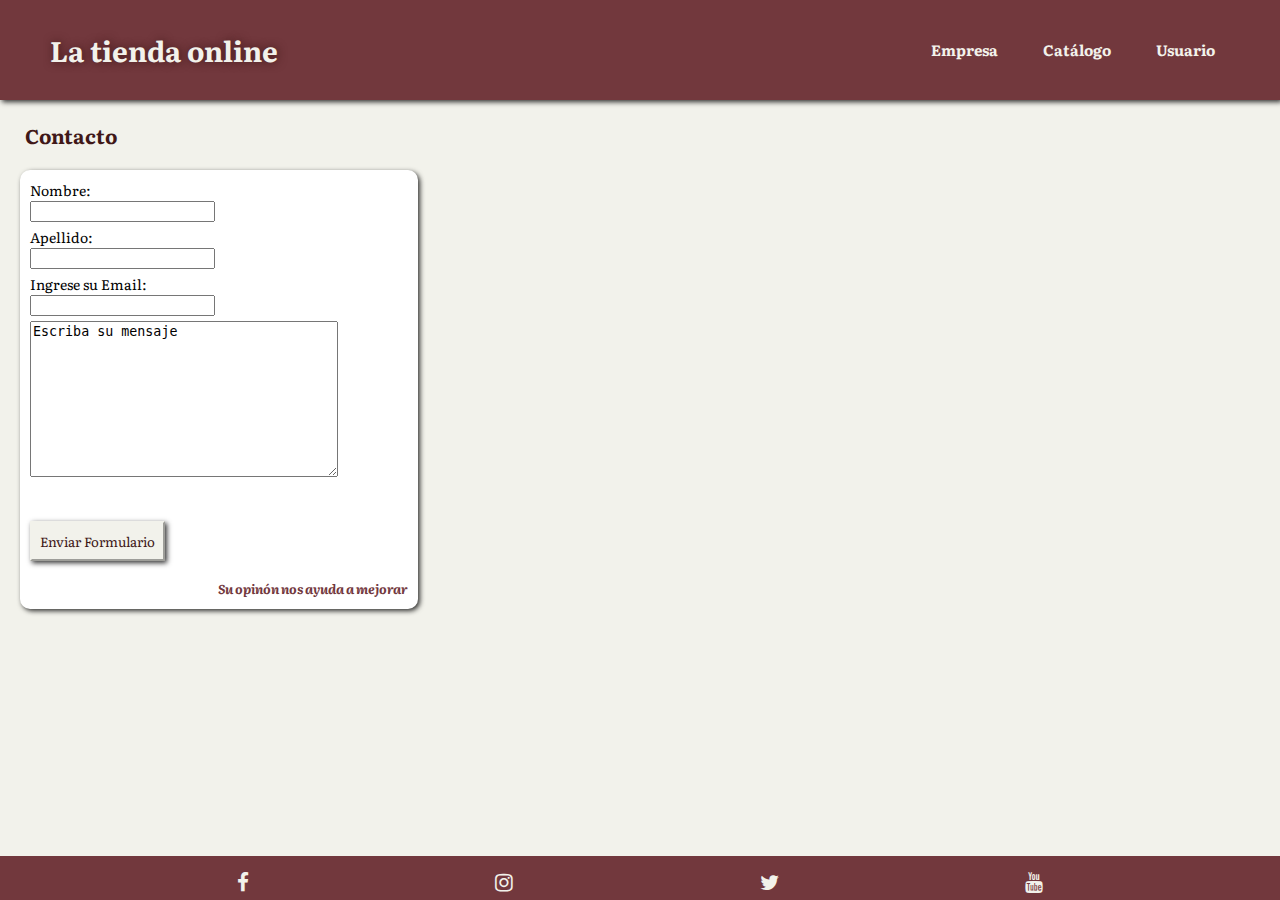
<file: contacto.html>
<!DOCTYPE html>
<html lang="en">
<head>
    <meta charset="UTF-8">
    <meta name="viewport" content="width=device-width, initial-scale=1.0">
    <link rel="stylesheet" href="style.css">
    <link rel="preconnect" href="https://fonts.googleapis.com">
    <link rel="preconnect" href="https://fonts.gstatic.com" crossorigin>
    <link href="https://fonts.googleapis.com/css2?family=Literata:ital,opsz,wght@0,7..72,200..900;1,7..72,200..900&family=Quicksand:wght@300..700&display=swap" rel="stylesheet">
   <!--  <link rel="icon" type="image/svg+xml" href="/img/shopping_bag_24dp.svg"> -->
    <link rel="icon" href="img/shopping_bag_24dp.svg" sizes="any" type="image/svg+xml">
    <link rel="stylesheet" href=
    "https://cdnjs.cloudflare.com/ajax/libs/font-awesome/4.7.0/css/font-awesome.min.css">
 


    <title>Contacto</title>
</head>

<body>
    <header>
        <h1 class="tituloppal"><a href="index.html">La tienda online</a> </h1>
        
        <nav>
            <ul>
                <li><div class="dropdown"><p>Empresa</p>
                    <div class="contenido">
                        <a href="nosotros.html">Nosotros</a>
                        <a href="contacto.html">Contacto</a>
                    
                       
                    </div> 
    
                    
    
                    </div></li>
                    <li><div class="dropdown"><p>Catálogo</p>
                        <div class="contenido">
                            <a href="mujeres.html">Indumentaria Femenina</a>
                            <a href="hombres.html">Indumentaria Masculina</a>
                            <a href="electronics.html">Tecnologia</a>
                            <a href="joyeria.html">Joyería</a>
                           
                        </div> 
        
                        
        
                        </div></li>    
               
                        <li><div class="dropdown"><p></i>Usuario</p>
                            <div class="contenido">
                                <p onclick="carro()">Mi carrito</p>
                                <a href="login.html">Log in</a>
                                <p onclick="salir()" id="salir">Salir</p>
                               
                            </div> 
    
                    
    
                    </div></li>
               
        </nav>
            
     </header>

    <p class="titDisplay" style="margin-left: 25px;">Contacto</p>


    <div class="contenedor">

         <div class="productoCard">
             <form action="contacto2.html">
             
               
                <label for="Nombre">Nombre:</label><br>
                <input type="text" id="Nombre" name="Nombre" ><br>
                <label for="Apellido">Apellido:</label><br>
                <input type="text" id="Apellido" name="Apellido" ><br>
                <label for="email">Ingrese su Email: </label><br>
                <input type="email" name="email" id="email" > <br>
                <textarea name="textarea" rows="10" cols="50">Escriba su mensaje</textarea>
                
                <br><br><br>




            <div class="footercontenedor">
            
                <input type="submit" class="subBtn" value="Enviar Formulario">
                <p class="categoria">Su opinón nos ayuda a mejorar</p>
                
            </div>

        </form>
                
      </div>
    </div>   

     

     <div style="bottom: 0;">
        
        <footer id="sm-footer" style="position: fixed">
            <a href="https://www.facebook.com"><i class="fa fa-facebook"></i></a>
               <a href="https://www.instagram.com"><i class="fa fa-instagram"></i></a>
               <a href="https://www.twitter.com"><i class="fa fa-twitter"></i></a>
         <a href="https://youtube.com"><i class="fa fa-youtube"></i></a>
         
        </footer>


     </div>



    
</body>
</file>
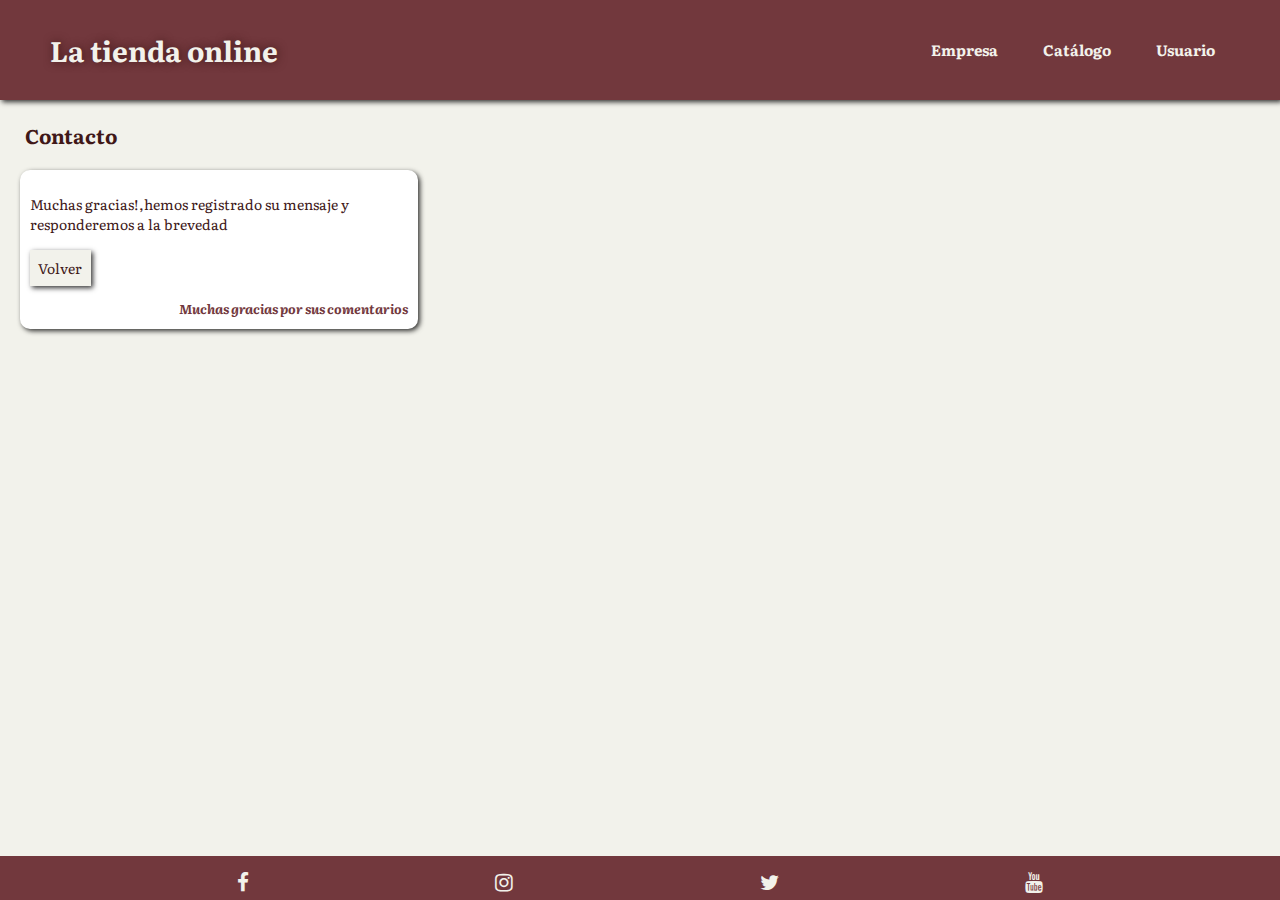
<file: contacto2.html>
<!DOCTYPE html>
<html lang="en">
<head>
    <meta charset="UTF-8">
    <meta name="viewport" content="width=device-width, initial-scale=1.0">
    <link rel="stylesheet" href="style.css">
    <link rel="preconnect" href="https://fonts.googleapis.com">
    <link rel="preconnect" href="https://fonts.gstatic.com" crossorigin>
    <link href="https://fonts.googleapis.com/css2?family=Literata:ital,opsz,wght@0,7..72,200..900;1,7..72,200..900&family=Quicksand:wght@300..700&display=swap" rel="stylesheet">
   <!--  <link rel="icon" type="image/svg+xml" href="/img/shopping_bag_24dp.svg"> -->
    <link rel="icon" href="img/shopping_bag_24dp.svg" sizes="any" type="image/svg+xml">
    <link rel="stylesheet" href=
    "https://cdnjs.cloudflare.com/ajax/libs/font-awesome/4.7.0/css/font-awesome.min.css">
 


    <title>Contacto</title>
</head>
<script>
    function setHeader(){
     const urlParams = new URLSearchParams(window.location.search);    
     const nombre = urlParams.get('Nombre');
     
 
     if (nombre){
        document.getElementById('nom').textContent =`Muchas gracias ${nombre},hemos registrado su mensaje y responderemos a la brevedad`
 
 
     }else{
         document.getElementById('nom').textContent =`Muchas gracias!,hemos registrado su mensaje y responderemos a la brevedad`  
 
     }
 
 
 
     
     
 
    }

  document.addEventListener('DOMContentLoaded',function() {

    setHeader();

  });  
 
    
 
 
    
 </script>






<body>
    <header>
        <h1 class="tituloppal"><a href="index.html">La tienda online</a> </h1>
        
        <nav>
            <ul>
                <li><div class="dropdown"><p>Empresa</p>
                    <div class="contenido">
                        <a href="nosotros.html">Nosotros</a>
                        <a href="contacto.html">Contacto</a>
                    
                       
                    </div> 
    
                    
    
                    </div></li>
                    <li><div class="dropdown"><p>Catálogo</p>
                        <div class="contenido">
                            <a href="mujeres.html">Indumentaria Femenina</a>
                            <a href="hombres.html">Indumentaria Masculina</a>
                            <a href="electronics.html">Tecnologia</a>
                            <a href="joyeria.html">Joyería</a>
                           
                        </div> 
        
                        
        
                        </div></li>    
               
                        <li><div class="dropdown"><p></i>Usuario</p>
                            <div class="contenido">
                                <p onclick="carro()">Mi carrito</p>
                                <a href="login.html">Log in</a>
                                <p onclick="salir()" id="salir">Salir</p>
                               
                            </div> 
    
                    
    
                    </div></li>
               
        </nav>
            
     </header>
    <p class="titDisplay" style="margin-left: 25px;">Contacto</p>


    <div class="contenedor">

         <div class="productoCard">
             
                <p class="descripcion" id="nom"></p>
                




            <div class="footercontenedor">
            
                <div class="subBtn2"><a href="index.html"> Volver</a></div>
                <p class="categoria">Muchas gracias por sus comentarios</p>
                
            </div>

        </form>
                
      </div>
    </div>   

     

     <div style="bottom: 0;">
        
        <footer id="sm-footer" style="position: fixed">
            <a href="https://www.facebook.com"><i class="fa fa-facebook"></i></a>
               <a href="https://www.instagram.com"><i class="fa fa-instagram"></i></a>
               <a href="https://www.twitter.com"><i class="fa fa-twitter"></i></a>
         <a href="https://youtube.com"><i class="fa fa-youtube"></i></a>
         
        </footer>


     </div>



    
</body>
</file>
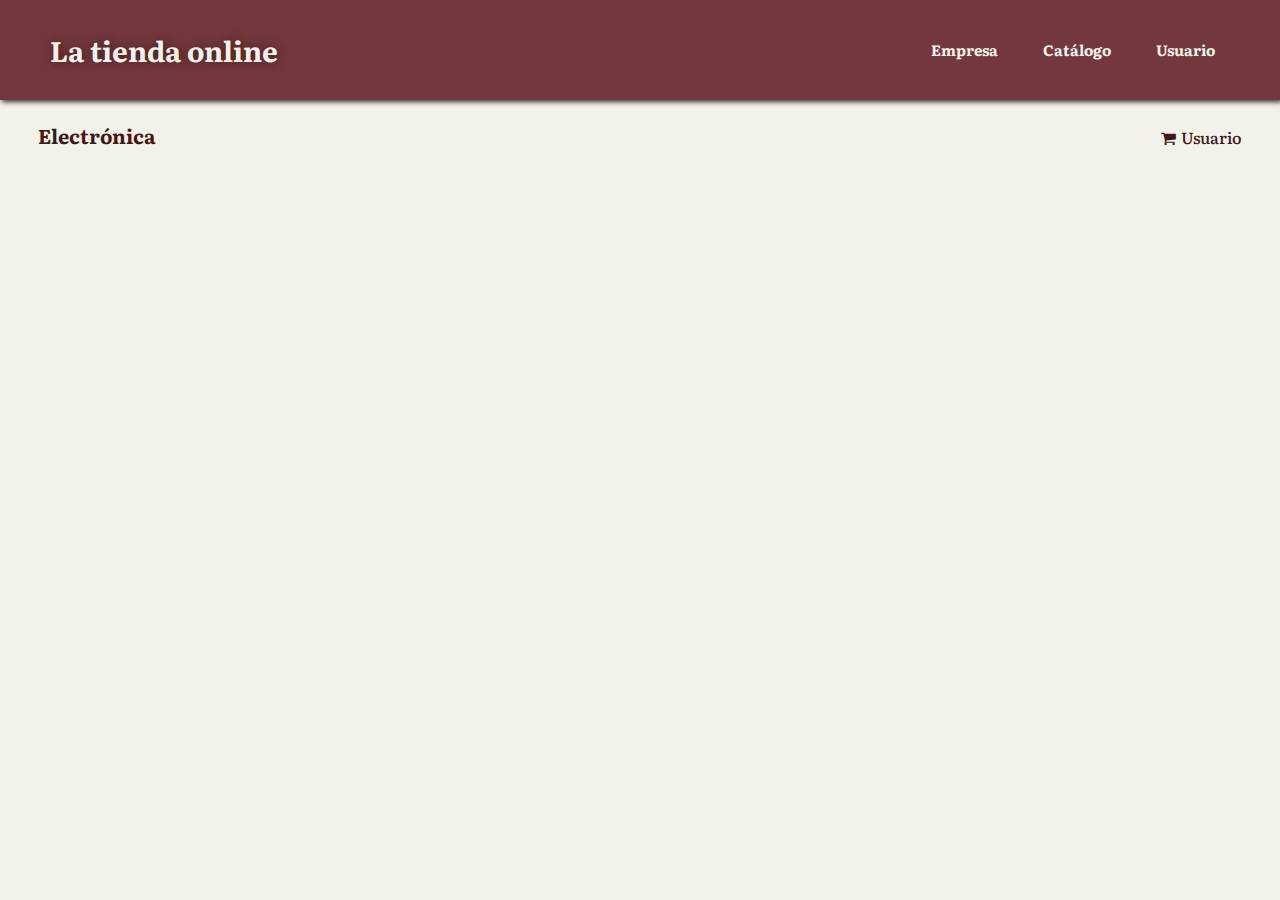
<file: electronics.html>
<!DOCTYPE html>
<html lang="en">
<head>
    <meta charset="UTF-8">
    <meta name="viewport" content="width=device-width, initial-scale=1.0">
    <title>Electrónica</title>
    <link rel="stylesheet" href="style.css">
    <link rel="preconnect" href="https://fonts.googleapis.com">
    <link rel="preconnect" href="https://fonts.gstatic.com" crossorigin>
    <link href="https://fonts.googleapis.com/css2?family=Literata:ital,opsz,wght@0,7..72,200..900;1,7..72,200..900&family=Quicksand:wght@300..700&display=swap" rel="stylesheet">
    <link rel="icon" href="img/shopping_bag_24dp.svg" sizes="any" type="image/svg+xml">
    <link rel="stylesheet" href=
    "https://cdnjs.cloudflare.com/ajax/libs/font-awesome/4.7.0/css/font-awesome.min.css">


</head>
<body>
    <header>
        <h1 class="tituloppal"><a href="index.html">La tienda online</a> </h1>
        
        <nav>
            <ul>
                <li><div class="dropdown"><p>Empresa</p>
                    <div class="contenido">
                        <a href="nosotros.html">Nosotros</a>
                        <a href="contacto.html">Contacto</a>
                    
                       
                    </div> 
    
                    
    
                    </div></li>
                    <li><div class="dropdown"><p>Catálogo</p>
                        <div class="contenido">
                            <a href="mujeres.html">Indumentaria Femenina</a>
                            <a href="hombres.html">Indumentaria Masculina</a>
                            <a href="electronics.html">Tecnologia</a>
                            <a href="joyeria.html">Joyería</a>
                           
                        </div> 
        
                        
        
                        </div></li>    
               
                        <li><div class="dropdown"><p></i>Usuario</p>
                            <div class="contenido">
                                <p onclick="carro()">Mi carrito</p>
                                <a href="login.html">Log in</a>
                                <p onclick="salir()" id="salir">Salir</p>
                               
                            </div> 
    
                    
    
                    </div></li>
               
        </nav>
            
     </header>
     <div class="encabezado">
        <p class="titDisplay">Electrónica</p>
        <p class="user" id="user"><i class="fa fa-user" style="margin-right: 5px;"></i>Usuario</p>
    </div>   
    

<script src="funciones.js"></script>
<script>
obtenerActual();
traerQuerie("https://fakestoreapi.com/products/category/electronics");



</script>
</body>
</html>
</file>
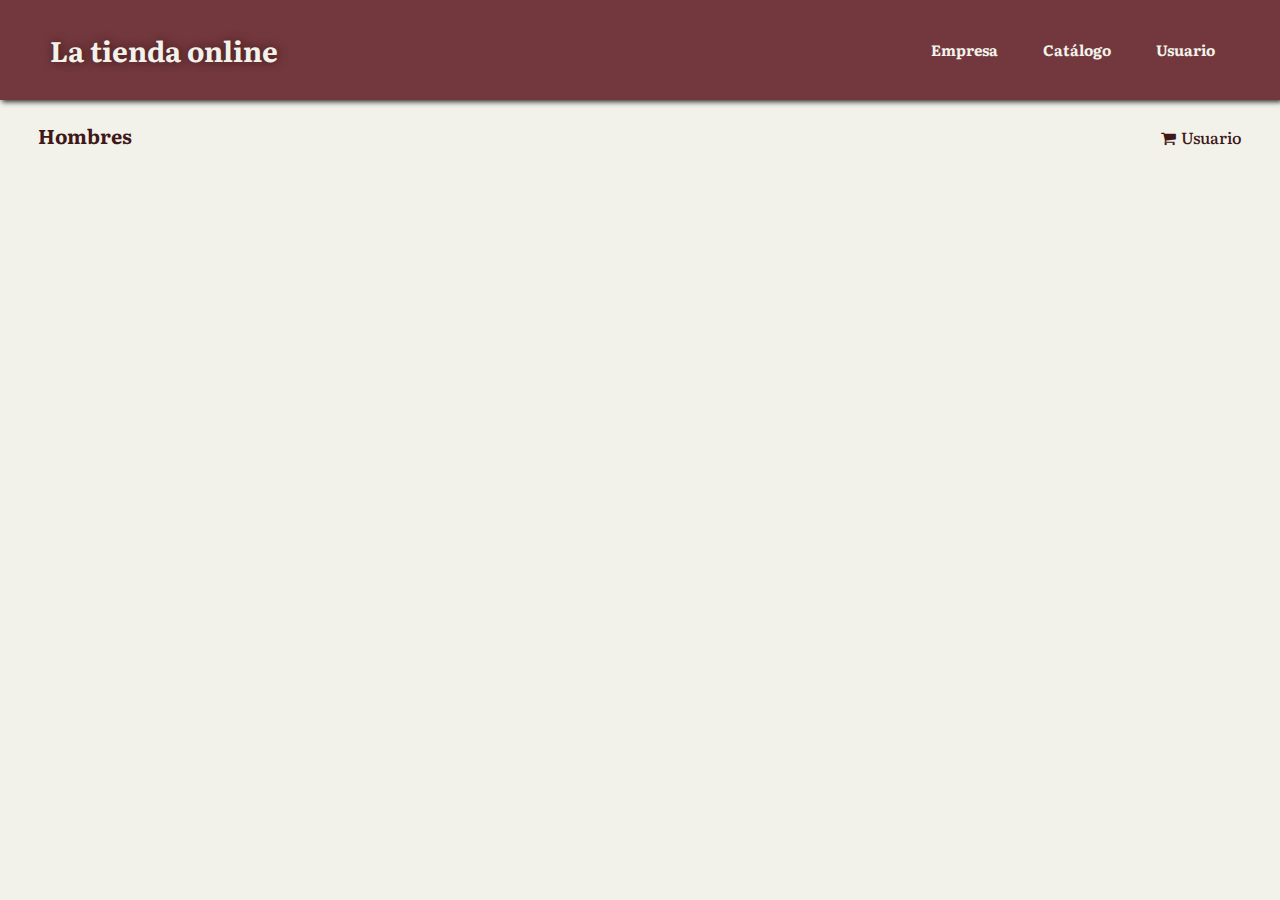
<file: hombres.html>
<!DOCTYPE html>
<html lang="en">
<head>
    <meta charset="UTF-8">
    <meta name="viewport" content="width=device-width, initial-scale=1.0">
    <title>Indumentaria Masculina</title>
    <link rel="stylesheet" href="style.css">
    <link rel="preconnect" href="https://fonts.googleapis.com">
    <link rel="preconnect" href="https://fonts.gstatic.com" crossorigin>
    <link href="https://fonts.googleapis.com/css2?family=Literata:ital,opsz,wght@0,7..72,200..900;1,7..72,200..900&family=Quicksand:wght@300..700&display=swap" rel="stylesheet">
    <link rel="icon" href="img/shopping_bag_24dp.svg" sizes="any" type="image/svg+xml">
    <link rel="stylesheet" href=
    "https://cdnjs.cloudflare.com/ajax/libs/font-awesome/4.7.0/css/font-awesome.min.css">


</head>
<body>
    <header>
        <h1 class="tituloppal"><a href="index.html">La tienda online</a> </h1>
        
        
        <nav>
            <ul>
                <li><div class="dropdown"><p>Empresa</p>
                    <div class="contenido">
                        <a href="nosotros.html">Nosotros</a>
                        <a href="contacto.html">Contacto</a>
                    
                       
                    </div> 
    
                    
    
                    </div></li>
                    <li><div class="dropdown"><p>Catálogo</p>
                        <div class="contenido"> 
                            <a href="mujeres.html">Indumentaria Femenina</a>
                            <a href="hombres.html">Indumentaria Masculina</a>
                            <a href="electronics.html">Tecnologia</a>
                            <a href="joyeria.html">Joyería</a>
                           
                        </div> 
        
                        
        
                        </div></li>    
               
                        <li><div class="dropdown"><p></i>Usuario</p>
                            <div class="contenido">
                                <p onclick="carro()">Mi carrito</p>
                                <a href="login.html">Log in</a>
                                <p onclick="salir()" id="salir">Salir</p>
                               
                            </div> 
    
                    
    
                    </div></li>
               
        </nav>
            
     </header>
    
     <div class="encabezado">
        <p class="titDisplay">Hombres</p>
        <p class="user" id="user"><i class="fa fa-user" style="margin-right: 5px;"></i>Romina</p>
    </div>   
    

<script src="funciones.js"></script>
<script>
  obtenerActual();  
  traerQuerie("https://fakestoreapi.com/products/category/men's%20clothing");


</script>
</body>
</html>
</file>
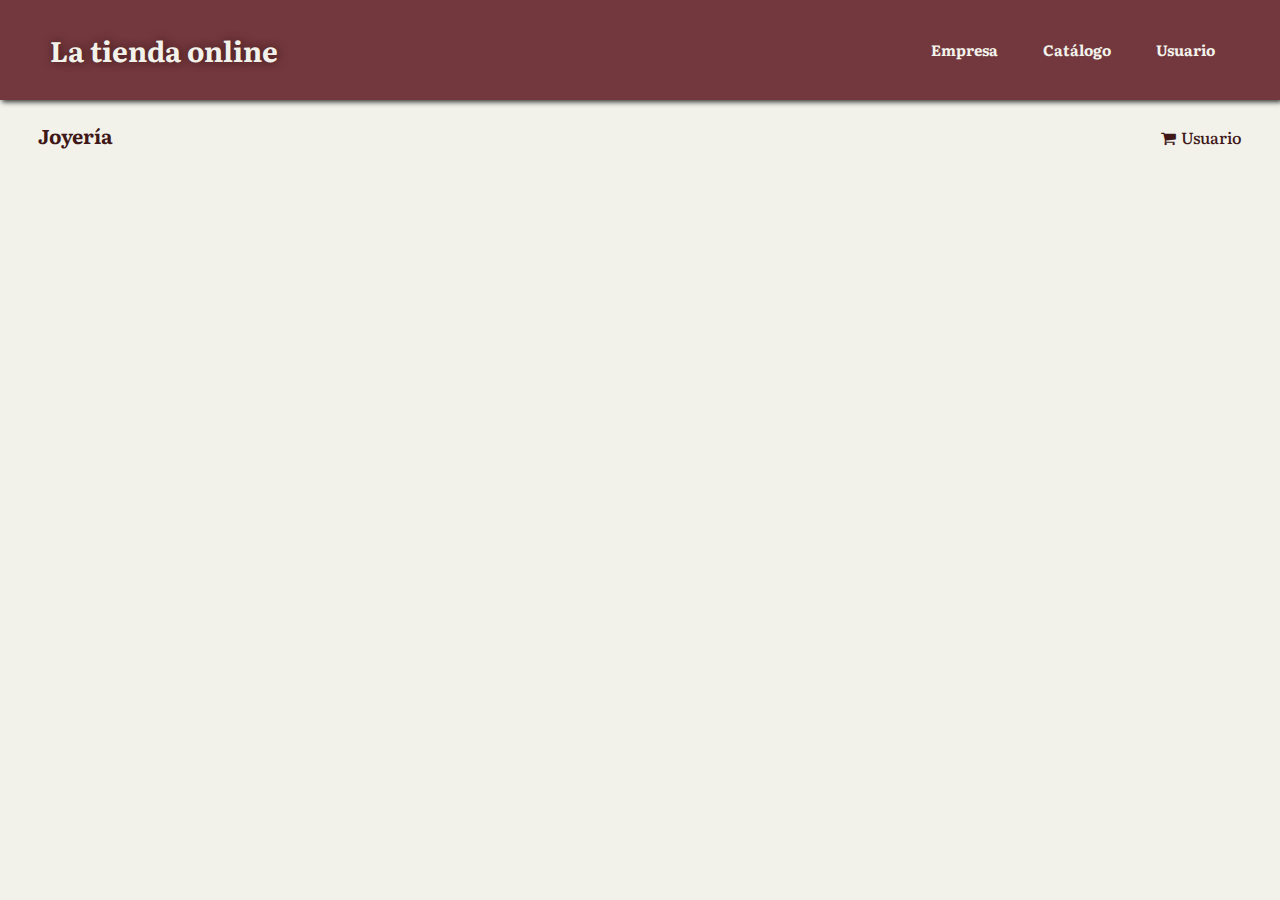
<file: joyeria.html>
<!DOCTYPE html>
<html lang="en">
<head>
    <meta charset="UTF-8">
    <meta name="viewport" content="width=device-width, initial-scale=1.0">
    <title>Joyería</title>
    <link rel="stylesheet" href="style.css">
    <link rel="preconnect" href="https://fonts.googleapis.com">
    <link rel="preconnect" href="https://fonts.gstatic.com" crossorigin>
    <link href="https://fonts.googleapis.com/css2?family=Literata:ital,opsz,wght@0,7..72,200..900;1,7..72,200..900&family=Quicksand:wght@300..700&display=swap" rel="stylesheet">
    <link rel="icon" href="img/shopping_bag_24dp.svg" sizes="any" type="image/svg+xml">
    <link rel="stylesheet" href=
    "https://cdnjs.cloudflare.com/ajax/libs/font-awesome/4.7.0/css/font-awesome.min.css">


</head>
<header>
    <h1 class="tituloppal"><a href="index.html">La tienda online</a> </h1>
    
    <nav>
        <ul>
            <li><div class="dropdown"><p>Empresa</p>
                <div class="contenido">
                    <a href="nosotros.html">Nosotros</a>
                    <a href="contacto.html">Contacto</a>
                
                   
                </div> 

                

                </div></li>
                <li><div class="dropdown"><p>Catálogo</p>
                    <div class="contenido">
                        <a href="mujeres.html">Indumentaria Femenina</a>
                        <a href="hombres.html">Indumentaria Masculina</a>
                        <a href="electronics.html">Tecnologia</a>
                        <a href="joyeria.html">Joyería</a>
                       
                    </div> 
    
                    
    
                    </div></li>    
           
                    <li><div class="dropdown"><p></i>Usuario</p>
                        <div class="contenido">
                            <p onclick="carro()">Mi carrito</p>
                            <a href="login.html">Log in</a>
                            <p onclick="salir()" id="salir">Salir</p>
                           
                        </div> 
                

                </div></li>
           
    </nav>
        
 </header>
 <div class="encabezado">
    <p class="titDisplay">Joyería</p>
    <p class="user" id="user"><i class="fa fa-user" style="margin-right: 5px;"></i>Usuario</p>
</div>   

<script src="funciones.js"></script>


<script>
  obtenerActual();  
  traerQuerie("https://fakestoreapi.com/products/category/jewelery");

  


</script>




</body>





</html>
</file>
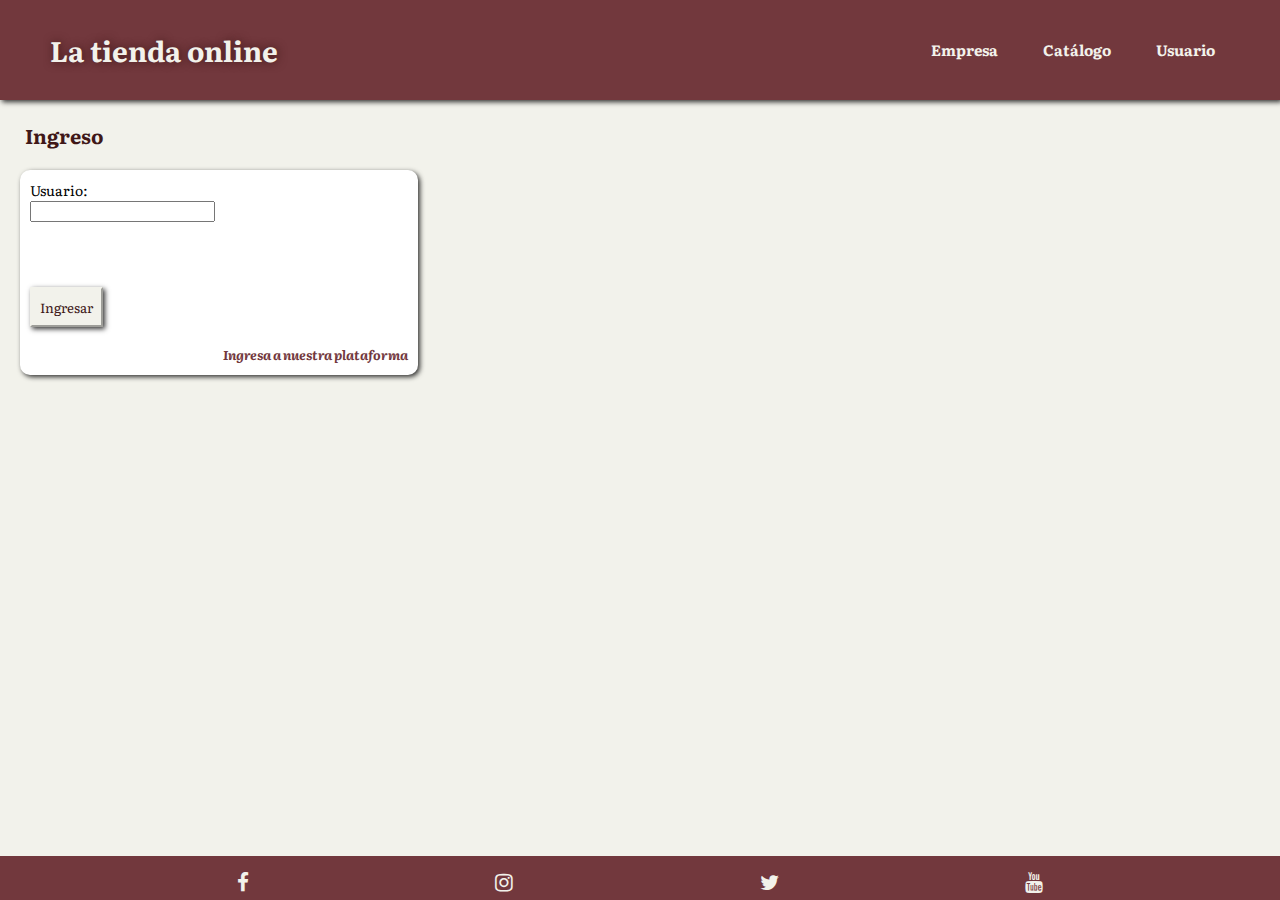
<file: login.html>
<!DOCTYPE html>
<html lang="en">
<head>
    <meta charset="UTF-8">
    <meta name="viewport" content="width=device-width, initial-scale=1.0">
    <link rel="stylesheet" href="style.css">
    <link rel="preconnect" href="https://fonts.googleapis.com">
    <link rel="preconnect" href="https://fonts.gstatic.com" crossorigin>
    <link href="https://fonts.googleapis.com/css2?family=Literata:ital,opsz,wght@0,7..72,200..900;1,7..72,200..900&family=Quicksand:wght@300..700&display=swap" rel="stylesheet">
   <!--  <link rel="icon" type="image/svg+xml" href="/img/shopping_bag_24dp.svg"> -->
    <link rel="icon" href="img/shopping_bag_24dp.svg" sizes="any" type="image/svg+xml">
    <link rel="stylesheet" href=
    "https://cdnjs.cloudflare.com/ajax/libs/font-awesome/4.7.0/css/font-awesome.min.css">
 


    <title>Contacto</title>
</head>

<body>
    <header>
        <h1 class="tituloppal"><a href="index.html">La tienda online</a> </h1>
        
        <nav>
            <ul>
                <li><div class="dropdown"><p>Empresa</p>
                    <div class="contenido">
                        <a href="nosotros.html">Nosotros</a>
                        <a href="contacto.html">Contacto</a>
                    
                       
                    </div> 
    
                    
    
                    </div></li>
                    <li><div class="dropdown"><p>Catálogo</p>
                        <div class="contenido">
                            <a href="mujeres.html">Indumentaria Femenina</a>
                            <a href="hombres.html">Indumentaria Masculina</a>
                            <a href="electronics.html">Tecnologia</a>
                            <a href="joyeria.html">Joyería</a>
                           
                        </div> 
        
                        
        
                        </div></li>    
               
                        <li><div class="dropdown"><p></i>Usuario</p>
                            <div class="contenido">
                                <p onclick="carro()">Mi carrito</p>
                                <a href="login.html">Log in</a>
                                <p onclick="salir()" id="salir">Salir</p>
                               
                            </div> 
                    
    
                    </div></li>
               
        </nav>
            
     </header>

    <p class="titDisplay" style="margin-left: 25px;">Ingreso</p>


    <div class="contenedor">

         <div class="productoCard">
             <form action="index.html">
             
               
                <label for="Usuario">Usuario:</label><br>
                <input type="text" id="Usuario" name="Usuario" ><br>
                 
                
                <br><br><br>




            <div class="footercontenedor">
            
                <input type="submit" class="subBtn" value="Ingresar">
                <p class="categoria">Ingresa a nuestra plataforma</p>
                
            </div>

        </form>
                
      </div>
    </div>   

     

     <div style="bottom: 0;">
        
        <footer id="sm-footer" style="position: fixed">
            <a href="https://www.facebook.com"><i class="fa fa-facebook"></i></a>
               <a href="https://www.instagram.com"><i class="fa fa-instagram"></i></a>
               <a href="https://www.twitter.com"><i class="fa fa-twitter"></i></a>
         <a href="https://youtube.com"><i class="fa fa-youtube"></i></a>
         
        </footer>


     </div>

     <script src="funciones.js"></script>

     <script>
       
       document.querySelector('form').onsubmit = function(){
            event.preventDefault();
            guardarUsuario(document.getElementById('Usuario').value,[])
            window.location.href='index.html'
       }
       



     </script>
      
      

    
</body>
</file>
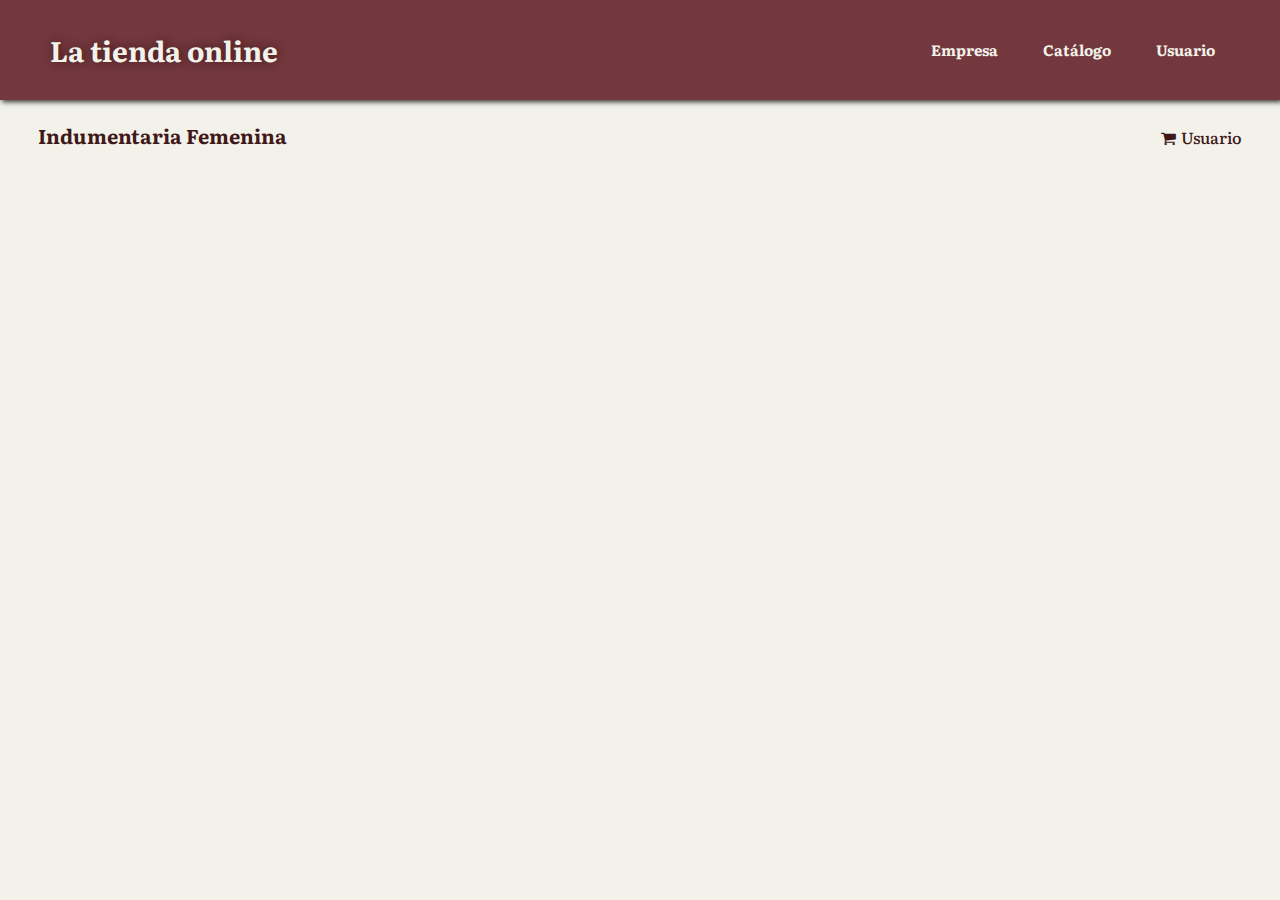
<file: mujeres.html>
<!DOCTYPE html>
<html lang="en">
<head>
    <meta charset="UTF-8">
    <meta name="viewport" content="width=device-width, initial-scale=1.0">
    <title>Indumentaria Femenina</title>
    <link rel="stylesheet" href="style.css">
    <link rel="preconnect" href="https://fonts.googleapis.com">
    <link rel="preconnect" href="https://fonts.gstatic.com" crossorigin>
    <link href="https://fonts.googleapis.com/css2?family=Literata:ital,opsz,wght@0,7..72,200..900;1,7..72,200..900&family=Quicksand:wght@300..700&display=swap" rel="stylesheet">
    <link rel="icon" href="img/shopping_bag_24dp.svg" sizes="any" type="image/svg+xml">
    <link rel="stylesheet" href=
    "https://cdnjs.cloudflare.com/ajax/libs/font-awesome/4.7.0/css/font-awesome.min.css">


</head>
<body>
    <header>
        <h1 class="tituloppal"><a href="index.html">La tienda online</a> </h1>
        
        <nav>
            <ul>
                <li><div class="dropdown"><p>Empresa</p>
                    <div class="contenido">
                        <a href="nosotros.html">Nosotros</a>
                        <a href="contacto.html">Contacto</a>
                    
                       
                    </div> 
    
                    
    
                    </div></li>
                    <li><div class="dropdown"><p>Catálogo</p>
                        <div class="contenido">
                            <a href="mujeres.html">Indumentaria Femenina</a>
                            <a href="hombres.html">Indumentaria Masculina</a>
                            <a href="electronics.html">Tecnologia</a>
                            <a href="joyeria.html">Joyería</a>
                           
                        </div> 
        
                        
        
                        </div></li>    
               
                        <li><div class="dropdown"><p></i>Usuario</p>
                            <div class="contenido">
                                <p onclick="carro()">Mi carrito</p>
                                <a href="login.html">Log in</a>
                                <p onclick="salir()" id="salir">Salir</p>
                               
                            </div> 
    
                    
    
                    </div></li>
               
        </nav>
            
     </header>
     <div class="encabezado">
        <p class="titDisplay">Indumentaria Femenina</p>
        <p class="user" id="user"><i class="fa fa-user" style="margin-right: 5px;"></i>Usuario</p>
    </div>   
    

<script src="funciones.js"></script>
<script>
  obtenerActual();  
  traerQuerie("https://fakestoreapi.com/products/category/women's%20clothing");


</script>
</body>
</html>
</file>
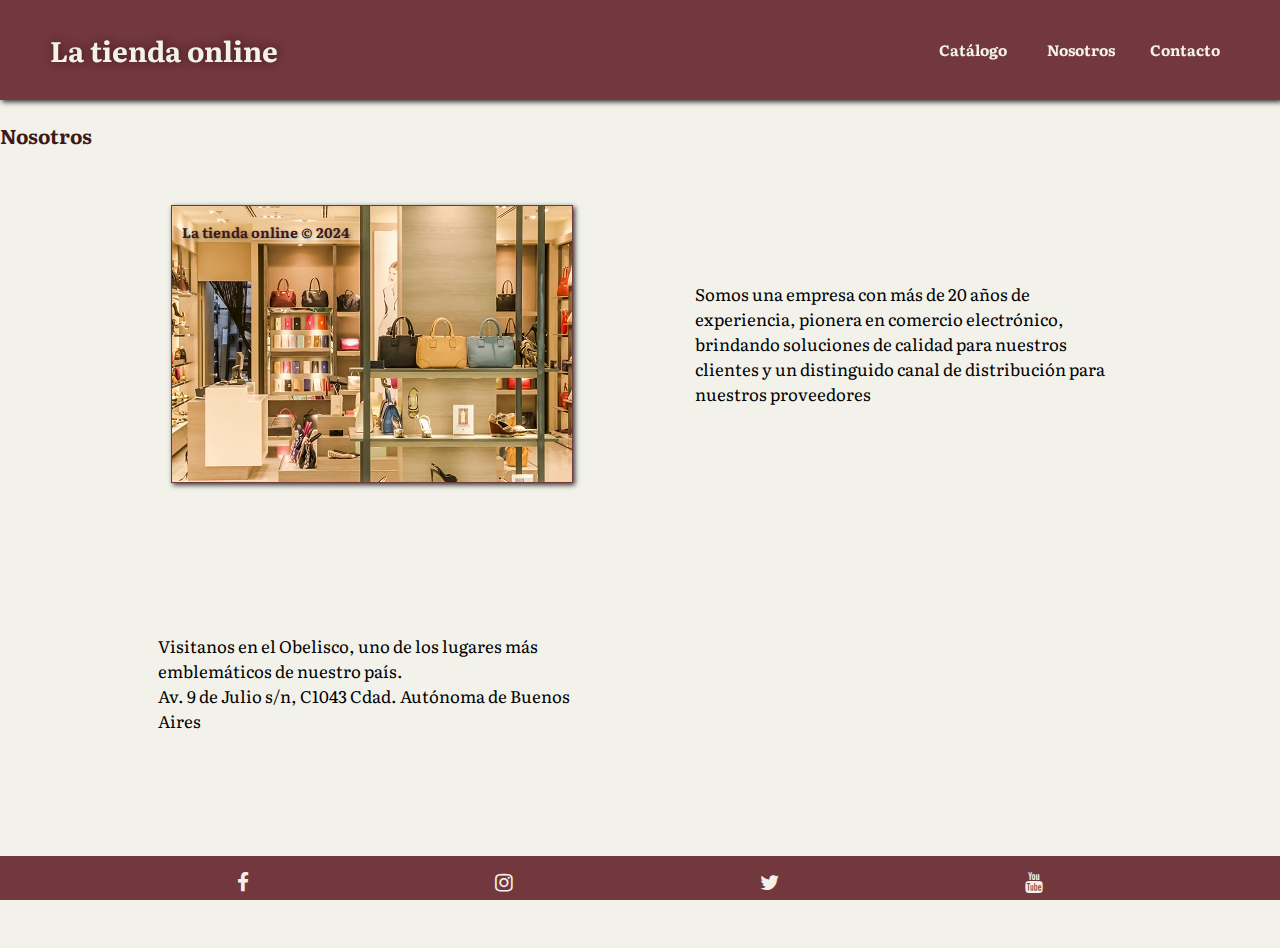
<file: nosotros.html>
<!DOCTYPE html>
<html lang="en">
<head>
    <meta charset="UTF-8">
    <meta name="viewport" content="width=device-width, initial-scale=1.0">
    <link rel="stylesheet" href="style.css">
    <link rel="preconnect" href="https://fonts.googleapis.com">
    <link rel="preconnect" href="https://fonts.gstatic.com" crossorigin>
    <link href="https://fonts.googleapis.com/css2?family=Literata:ital,opsz,wght@0,7..72,200..900;1,7..72,200..900&family=Montserrat:ital,wght@0,100..900;1,100..900&family=Quicksand:wght@300..700&display=swap" rel="stylesheet">
    <link rel="icon" href="img/shopping_bag_24dp.svg" sizes="any" type="image/svg+xml">
    <link rel="stylesheet" href=
    "https://cdnjs.cloudflare.com/ajax/libs/font-awesome/4.7.0/css/font-awesome.min.css">


    <title>Tienda Online</title>
</head>

<body>
    <header>
    <h1 class="tituloppal"><a href="index.html">La tienda online</a> </h1>
    <nav>
        <ul>
            <li><div class="dropdown"><p>Catálogo</p>
                <div class="contenido">
                    <a href="mujeres.html">Indumentaria Femenina</a>
                    <a href="hombres.html">Indumentaria Masculina</a>
                    <a href="electronics.html">Tecnologia</a>
                    <a href="joyeria.html">Joyería</a>
                   
                </div> 


                </div></li>
            <li><a href="nosotros.html">Nosotros</a></li>
            <li><a href="contacto.html">Contacto</a></li>
        </ul>
    </nav>
        
 </header>

    <p class="titDisplay">Nosotros</p>

    <div class="contNos">

            <div class ="box"> <p class="txtimg">La tienda online © 2024 </p></div>
              
            <div class="txt">
                <p class="descripcion" style="font-size: 1.2em;">Somos una empresa con más de 20 años de experiencia, pionera en comercio electrónico, brindando soluciones de calidad para nuestros clientes y un distinguido canal de distribución para nuestros proveedores </p>
            </div>

            
            <div class="txt">
                <p class="descripcion" style="font-size: 1.2em;">Visitanos en el Obelisco, uno de los lugares más emblemáticos de nuestro país. <br>Av. 9 de Julio s/n, C1043 Cdad. Autónoma de Buenos Aires </p>
                
            </div>

            <div class="mapContainer">
                <iframe src="https://www.google.com/maps/embed?pb=!1m18!1m12!1m3!1d2638.3311985548!2d-58.38414532506643!3d-34.60373445749759!2m3!1f0!2f0!3f0!3m2!1i1024!2i768!4f13.1!3m3!1m2!1s0x4aa9f0a6da5edb%3A0x11bead4e234e558b!2sObelisco!5e1!3m2!1ses!2sar!4v1730587076411!5m2!1ses!2sar" width="400" height="300" style="border:0;" allowfullscreen="" loading="lazy" referrerpolicy="no-referrer-when-downgrade"></iframe>
            </div>



            



            


     
    </div>

    <footer id="sm-footer" style="position: fixed;">
        <a href="https://www.facebook.com"><i class="fa fa-facebook"></i></a>
           <a href="https://www.instagram.com"><i class="fa fa-instagram"></i></a>
           <a href="https://www.twitter.com"><i class="fa fa-twitter"></i></a>
     <a href="https://youtube.com"><i class="fa fa-youtube"></i></a>
     
    </footer>
        
       
    


    
</body>
</html>
</file>
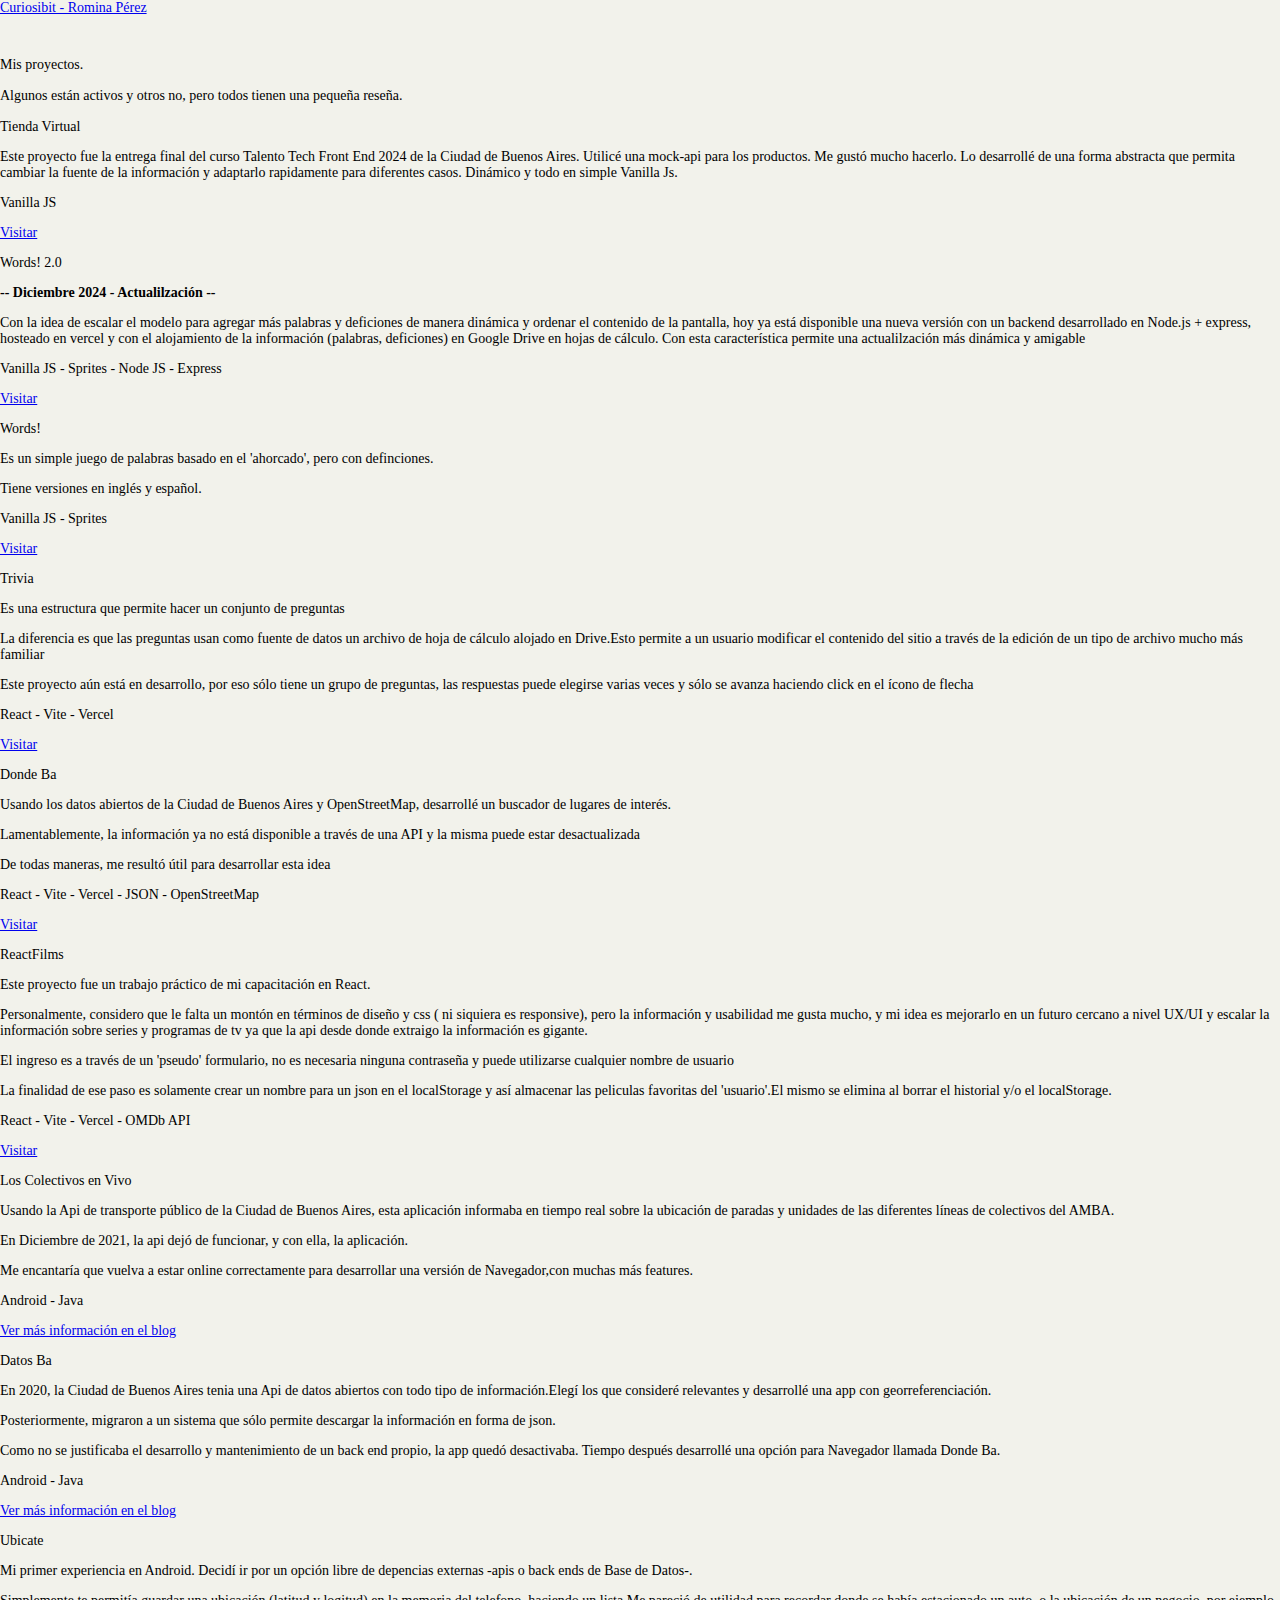
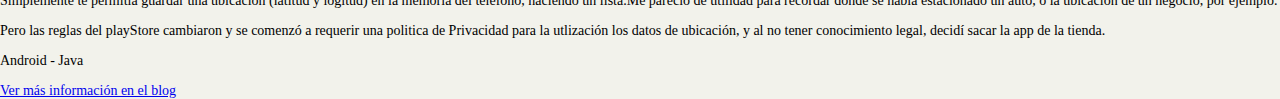
<file: proyectos.html>
<!DOCTYPE html>
<html lang="en">

<head>
    <meta charset="UTF-8">
    <meta name="viewport" content="width=device-width, initial-scale=1.0">
    <link rel="stylesheet" href="style.css">
    <link rel="preconnect" href="https://fonts.googleapis.com">
    <link rel="preconnect" href="https://fonts.gstatic.com" crossorigin>
    <link href="https://fonts.googleapis.com/css2?family=Quicksand:wght@300..700&display=swap" rel="stylesheet">

    <title>Proyectos</title>
</head>

<body>


    <nav id="navbar">
        <div class="logo">
            <a href="index.html">Curiosibit - Romina Pérez</a>
        </div>
        <ul class="nav-links">
            <li><a href="https://curiosibit.blogspot.com/">Blog</a></li>
            <li><a href="proyectos.html">Proyectos</a></li>
            <li><a href="contacto.html">Contacto</a></li>
        </ul>
        <div class="burger">
            <div class="line1"></div>
            <div class="line2"></div>
            <div class="line3"></div>
        </div>
    </nav>


    <main>




        <p class="parrafo2" style="margin-bottom: 15px;">Mis proyectos.</p>
        <p class="parrafo" style="margin-bottom: 15px;">Algunos están activos y otros no, pero todos tienen una pequeña
            reseña.</p>

        <div class="contProy">


            <div class="dataframe">

                <p class="title">Tienda Virtual</p>


                <p class="parrafo"> Este proyecto fue la entrega final del curso Talento Tech Front End 2024 de la
                    Ciudad de Buenos Aires. Utilicé una mock-api para los productos. Me gustó mucho hacerlo. Lo desarrollé de una forma abstracta que permita cambiar la fuente de la información y adaptarlo rapidamente para diferentes casos. Dinámico y todo en simple Vanilla Js.
                    
                </p>

                <p class="parrafot"> Vanilla JS</p>



                <a class="btn" href="https://rom1na.github.io/probando123/" target="_blank"
                    rel="noopener noreferrer">Visitar</a>







            </div>



















            <div class="dataframe">

                <p class="title">Words! 2.0</p>


                <p class="parrafo" style="font-weight: bold;"> -- Diciembre 2024 - Actualilzación --</p>
                <p class="parrafo"> Con la idea de escalar el modelo para agregar más palabras y deficiones de manera
                    dinámica y ordenar el contenido de la pantalla, hoy ya está disponible una nueva versión con un
                    backend desarrollado en Node.js + express, hosteado en vercel y con el alojamiento de la información
                    (palabras,
                    deficiones) en Google Drive en hojas de cálculo. Con esta característica permite una actualilzación
                    más dinámica y amigable</p>

                <p class="parrafot">Vanilla JS - Sprites - Node JS - Express</p>



                <a class="btn" href="https://palabras-rho.vercel.app/" target="_blank"
                    rel="noopener noreferrer">Visitar</a>







            </div>






            <div class="dataframe">
                <p class="title">Words!</p>
                <p class="parrafo">Es un simple juego de palabras basado en el 'ahorcado', pero con definciones.</p>
                <p class="parrafo">Tiene versiones en inglés y español.</p>
                <p class="parrafot">Vanilla JS - Sprites </p>
                <a class="btn" href="https://rom1na.github.io/words/" target="_blank"
                    rel="noopener noreferrer">Visitar</a>



            </div>

            <div class="dataframe">
                <p class="title">Trivia</p>
                <p class="parrafo">Es una estructura que permite hacer un conjunto de preguntas</p>
                <p class="parrafo">La diferencia es que las preguntas usan como fuente de datos un archivo de hoja de
                    cálculo alojado en Drive.Esto permite a un usuario modificar el contenido del sitio a través de la
                    edición de un tipo de archivo mucho más familiar</p>
                <p class="parrafo">Este proyecto aún está en desarrollo, por eso sólo tiene un grupo de preguntas, las
                    respuestas puede elegirse varias veces y sólo se avanza haciendo click en el ícono de flecha</p>
                <p class="parrafot">React - Vite - Vercel </p>
                <a class="btn" href="https://lingua-studio.vercel.app/" target="_blank"
                    rel="noopener noreferrer">Visitar</a>

            </div>





            <div class="dataframe">
                <p class="title">Donde Ba</p>
                <p class="parrafo">Usando los datos abiertos de la Ciudad de Buenos Aires y OpenStreetMap, desarrollé un
                    buscador de lugares de interés. </p>
                <p class="parrafo">Lamentablemente, la información ya no está disponible a través de una API y la misma
                    puede estar desactualizada </p>
                <p class="parrafo"> De todas maneras, me resultó útil para desarrollar esta idea</p>
                <p class="parrafot">React - Vite - Vercel - JSON - OpenStreetMap</p>

                <a class="btn" href="https://dondeba.vercel.app/" target="_blank" rel="noopener noreferrer"> Visitar</a>

            </div>




            <div class="dataframe">
                <p class="title">ReactFilms</p>
                <p class="parrafo">Este proyecto fue un trabajo práctico de mi capacitación en React.</p>
                <p class="parrafo">Personalmente, considero que le falta un montón en términos de diseño y css ( ni
                    siquiera es responsive), pero la información y usabilidad me gusta mucho, y mi idea es mejorarlo en
                    un futuro cercano a nivel UX/UI y escalar la información sobre series y programas de tv ya que la
                    api desde donde extraigo la información es gigante.</p>
                <p class="parrafo"> El ingreso es a través de un 'pseudo' formulario, no es necesaria ninguna contraseña
                    y puede utilizarse cualquier nombre de usuario</p>
                <p class="parrafo"> La finalidad de ese paso es solamente crear un nombre para un json en el
                    localStorage y así almacenar las peliculas favoritas del 'usuario'.El mismo se elimina al borrar el
                    historial y/o el localStorage.</p>
                <p class="parrafot">React - Vite - Vercel - OMDb API</p>

                <a class="btn" href="https://integrador-react-eight.vercel.app/" target="_blank"
                    rel="noopener noreferrer"> Visitar</a>

            </div>


            <div class="dataframe">
                <p class="title">Los Colectivos en Vivo</p>
                <p class="parrafo">Usando la Api de transporte público de la Ciudad de Buenos Aires, esta aplicación
                    informaba en tiempo real sobre la ubicación de paradas y unidades de las diferentes líneas de
                    colectivos del AMBA.</p>
                <p class="parrafo">En Diciembre de 2021, la api dejó de funcionar, y con ella, la aplicación. </p>
                <p class="parrafo">Me encantaría que vuelva a estar online correctamente para desarrollar una versión de
                    Navegador,con muchas más features.</p>
                <p class="parrafot">Android - Java</p>

                <a class="btn" href="https://curiosibit.blogspot.com/2020/07/" target="_blank"
                    rel="noopener noreferrer"> Ver más información en el blog</a>

            </div>



            <div class="dataframe">
                <p class="title">Datos Ba</p>
                <p class="parrafo">En 2020, la Ciudad de Buenos Aires tenia una Api de datos abiertos con todo tipo de
                    información.Elegí los que consideré relevantes y desarrollé una app con georreferenciación.</p>
                <p class="parrafo">Posteriormente, migraron a un sistema que sólo permite descargar la información en
                    forma de json. </p>
                <p class="parrafo">Como no se justificaba el desarrollo y mantenimiento de un back end propio, la app
                    quedó desactivaba. Tiempo después desarrollé una opción para Navegador llamada Donde Ba.</p>
                <p class="parrafot">Android - Java</p>

                <a class="btn" href="https://curiosibit.blogspot.com/2020/02/datosba.html" target="_blank"
                    rel="noopener noreferrer"> Ver más información en el blog</a>

            </div>


            <div class="dataframe">
                <p class="title">Ubicate</p>
                <p class="parrafo">Mi primer experiencia en Android. Decidí ir por un opción libre de depencias externas
                    -apis o back ends de Base de Datos-.</p>
                <p class="parrafo">Simplemente te permitía guardar una ubicación (latitud y logitud) en la memoria del
                    telefono, haciendo un lista.Me pareció de utilidad para recordar donde se había estacionado un auto,
                    o la ubicación de un negocio, por ejemplo.</p>
                <p class="parrafo">Pero las reglas del playStore cambiaron y se comenzó a requerir una politica de
                    Privacidad para la utlización los datos de ubicación, y al no tener conocimiento legal, decidí sacar
                    la app de la tienda.</p>
                <p class="parrafot">Android - Java</p>

                <a class="btn" href="https://curiosibit.blogspot.com/2020/02/primera-entrada.html" target="_blank"
                    rel="noopener noreferrer"> Ver más información en el blog</a>

            </div>





        </div>








    </main>

    <script>
        const burger = document.querySelector('.burger');
        const navLinks = document.querySelector('.nav-links');

        burger.addEventListener('click', () => {
            navLinks.classList.toggle('nav-active');

            // Burger Animation
            burger.classList.toggle('toggle');
        });
    </script>


</body>

</html>
</file>
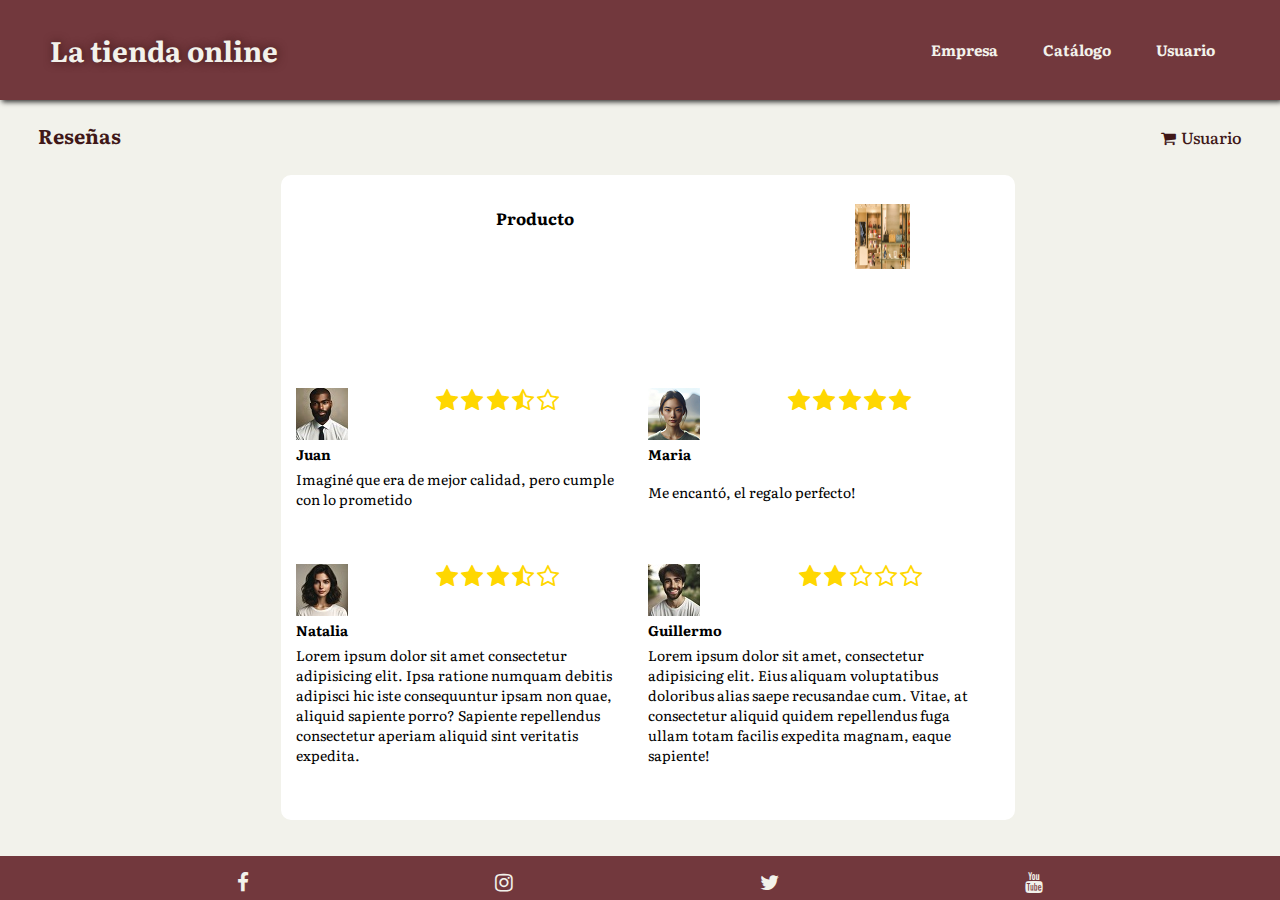
<file: reviews.html>
<!DOCTYPE html>
<html lang="en">
<head>
    <meta charset="UTF-8">
    <meta name="viewport" content="width=device-width, initial-scale=1.0">
    <link rel="stylesheet" href="style.css">
    <link rel="preconnect" href="https://fonts.googleapis.com">
    <link rel="preconnect" href="https://fonts.gstatic.com" crossorigin>
    <link href="https://fonts.googleapis.com/css2?family=Literata:ital,opsz,wght@0,7..72,200..900;1,7..72,200..900&family=Montserrat:ital,wght@0,100..900;1,100..900&family=Quicksand:wght@300..700&display=swap" rel="stylesheet">
    <link rel="icon" href="img/shopping_bag_24dp.svg" sizes="any" type="image/svg+xml">
    <link rel="stylesheet" href=
    "https://cdnjs.cloudflare.com/ajax/libs/font-awesome/4.7.0/css/font-awesome.min.css">


    <title>Tienda Online</title>
</head>


<script src="funciones.js"></script>
<script>
    function setHeader(){
     const urlParams = new URLSearchParams(window.location.search);    
     const id = urlParams.get('id');
     console.log(id);
     
     async function traerQuerie(){

        try {
            const response = await fetch(`https://fakestoreapi.com/products/${id}`);
            const data = await response.json();
            console.log(data);

            if (id){
                 document.getElementById('nombreproducto').textContent =data.title;
                 document.getElementById('imgprodu').src=data.image
 
 
            /* }else{
                 document.getElementById('nom').src= */
                }
 
            

        
        } catch (error) {
            return console.error('Error:', error);
        }

        }


    traerQuerie();


 
    

    }

  document.addEventListener('DOMContentLoaded',function() {

    setHeader();
    obtenerActual();

  });  
 
    
 
 
    
 </script>












<body>
    <header>
        <h1 class="tituloppal"><a href="index.html">La tienda online</a> </h1>
        
        <nav>
            <ul>
                <li><div class="dropdown"><p>Empresa</p>
                    <div class="contenido">
                        <a href="nosotros.html">Nosotros</a>
                        <a href="contacto.html">Contacto</a>
                    
                       
                    </div> 
    
                    
    
                    </div></li>
                    <li><div class="dropdown"><p>Catálogo</p>
                        <div class="contenido"> 
                            <a href="mujeres.html">Indumentaria Femenina</a>
                            <a href="hombres.html">Indumentaria Masculina</a>
                            <a href="electronics.html">Tecnologia</a>
                            <a href="joyeria.html">Joyería</a>
                           
                        </div> 
        
                        
        
                        </div></li>    
               
                        <li><div class="dropdown"><p></i>Usuario</p>
                            <div class="contenido">
                                <p onclick="carro()">Mi carrito</p>
                                <a href="login.html">Log in</a>
                                <p onclick="salir()" id="salir">Salir</p>
                               
                            </div> 
    
                    
    
                    </div></li>
               
        </nav>
            
     </header>
     <div class="encabezado" style="margin-bottom: 25px;">
        <p class="titDisplay">Reseñas</p>
        <p class="user" id="user"><i class="fa fa-user" style="margin-right: 5px;"></i>Usuario</p>
    </div>   
    
    <div class="cont">
    <div class="contReviews">

        <div class="prodRev">
            <h3 id="nombreproducto">Producto</h3> 
        <img src="./img/shop400x276.jpg" alt="tshirt" id="imgprodu"  style="height: 65px; width: 55px;">

        </div>


        <div class="review">
            
            
         <div class="headRev">
            <div class="avatar"><img src="./img/av1.jpg" alt="avatar"></div>
            <div class="nombre">Juan</div>
            
        
         </div>
         <div class="rating">
             <i class="fa fa-star"></i>
             <i class="fa fa-star"></i>
             <i class="fa fa-star"></i>
             <i class="fa fa-star-half-o"></i> <!-- Media estrella -->
             <i class="fa fa-star-o"></i>      <!-- Estrella vacía -->
         </div>
 
 
         
 
         <div class="revTexto">Imaginé que era de mejor calidad, pero cumple con lo prometido</div>
 
 
        </div>
        
        <div class="review">
            
            
            <div class="headRev">
               <div class="avatar"><img src="./img/av2.png" alt="avatar"></div>
               <div class="nombre">Maria</div>
               
           
            </div>
            <div class="rating">
                <i class="fa fa-star"></i>
                <i class="fa fa-star"></i>
                <i class="fa fa-star"></i>
                <i class="fa fa-star"></i> 
                <i class="fa fa-star"></i>      
            </div>
    
    
            
    
            <div class="revTexto">Me encantó, el regalo perfecto!</div>
    
    
           </div>  




           <div class="review">
            
            
            <div class="headRev">
               <div class="avatar"><img src="./img/av3.jpg" alt="avatar"></div>
               <div class="nombre">Natalia</div>
               
           
            </div>
            <div class="rating">
                <i class="fa fa-star"></i>
                <i class="fa fa-star"></i>
                <i class="fa fa-star"></i>
                <i class="fa fa-star-half-o"></i> <!-- Media estrella -->
                <i class="fa fa-star-o"></i>      <!-- Estrella vacía -->
            </div>
    
    
            
    
            <div class="revTexto">Lorem ipsum dolor sit amet consectetur adipisicing elit. Ipsa ratione numquam debitis adipisci hic iste consequuntur ipsam non quae, aliquid sapiente porro? Sapiente repellendus consectetur aperiam aliquid sint veritatis expedita.</div>
    
    
           </div>
           
           <div class="review">
               
               
               <div class="headRev">
                  <div class="avatar"><img src="./img/av4.jpg" alt="avatar"></div>
                  <div class="nombre">Guillermo</div>
                  
              
               </div>
               <div class="rating">
                   <i class="fa fa-star"></i>
                   <i class="fa fa-star"></i>
                   <i class="fa fa-star-o"></i>
                   <i class="fa fa-star-o"></i> 
                   <i class="fa fa-star-o"></i>      
               </div>
       
       
               
       
               <div class="revTexto">Lorem ipsum dolor sit amet, consectetur adipisicing elit. Eius aliquam voluptatibus doloribus alias saepe recusandae cum. Vitae, at consectetur aliquid quidem repellendus fuga ullam totam facilis expedita magnam, eaque sapiente!</div>
       
       
              </div>     




    </div>    
    </div>



    <footer id="sm-footer" style="position: fixed;">
        <a href="https://www.facebook.com"><i class="fa fa-facebook"></i></a>
           <a href="https://www.instagram.com"><i class="fa fa-instagram"></i></a>
           <a href="https://www.twitter.com"><i class="fa fa-twitter"></i></a>
     <a href="https://youtube.com"><i class="fa fa-youtube"></i></a>
     
    </footer>




    
</body>
</html>
</file>
<file: style.css>
:root{
    
    /* paleta de colores */

  --texto: #401818;
  --bgGeneral:#F2F2EB;  
  --bgCard: #A8644B;
  --navbarC:  #72383D;
 

}



body{
  font-family:"Literata";
  font-size: 14px;
  margin: 0; 
  background-color:var(--bgGeneral); 
  
}

header {
    display: flex;
    justify-content: space-between;
    align-items: center;
    padding: 10px 50px;
    background-color: var(--navbarC);
    color:var(--texto);
    box-shadow: 2px 2px 5px hsla(0, 0%,0%, 0.8);
    position: sticky;
    top: 0;
    z-index: 100;
}

.tituloppal{
    color: var(--bgGeneral);
    text-shadow: var(--texto) 1px 0 10px;
}
.tituloppal a{
    text-decoration: none;
    color: var(--bgGeneral);
}

nav ul {
    list-style: none;
    display: flex; /* Flexbox para alinear horizontalmente los <li> */
    gap: 15px;    /* Espacio entre los <li> */
    padding: 0;
    margin: 0;
}

nav p{

    color:var(--bgGeneral);
    text-decoration: none;
    padding: 5px 10px;
    font-weight: bold;
    font-size: 15px;
    cursor: pointer;
        
}

.dropdown a {
    display: block;
    text-decoration: none;
    padding: 10px 15px;
}

.dropdown p {
  display: block;
  padding: 10px 15px;
  margin: 0;
}





#salir{
  margin: 0;
  padding: 10px 15px;

}

.dropdown .contenido{
    display: none;
    background-color:var(--navbarC);
    position: absolute;
    min-width: 100px;
    box-shadow: 2px 2px 5px hsla(0, 0%,0%, 0.8);



}

.dropdown:hover .contenido{
    display: block;

    

}

nav p:hover{
    background-color: var(--texto);
    border-radius: 4px;

}


nav ul li {
    display: flex; /* Alineación en el centro de cada <li> */
    align-items: center;
    color:var(--texto);
}

nav ul li a {
    color: var(--bgGeneral);
    text-decoration: none;
    padding: 5px 10px;
    font-weight: bold;
    font-size: 15px;
}


nav ul li a:hover {
    background-color:var(--texto);
    border-radius: 4px;
}

.titDisplay{
    margin: 0;  
    margin-top: 20px;
    font-size: 20px;
    font-weight: 700;
    color:var(--texto);
    background-color:var(--bgGeneral);

}


.user{

    margin: 0;  
    margin-top: 25px;
    font-size: 16px;
    font-weight: 500;
    color:var(--texto);
    background-color:var(--bgGeneral);


}





.encabezado{
 
  display: flex;
  justify-content: space-between;
  padding-right: 3%;
  padding-left: 3%;

}



.contenedor {
    display: flex;
    flex-wrap: wrap;
    justify-content: space-between;
    padding: 10px;
    background-color:var(--bgGeneral);
    



}


.contNos{
        margin:40px;
        width: 80%;
        display: grid;
        grid-template-columns: 1fr 1fr;
        grid-template-rows: 300px, 300px;
        gap: 50px;
        margin-bottom: 100px;
        align-self: center;
        justify-self: center;
        padding: 15px;
        
      }

 
            
 .contNos .txt {
    
    
     padding: 30px;
     align-self: center;
     justify-self: center;
      
      }
    

.mapContainer{
    display: flex;
    align-self: center;
    justify-self: center;
    margin: 0;  
   

}

.contReviews{
    display: flex;
    flex-wrap: wrap;
    justify-content: space-between;
    background-color: white;
    padding: 15px;
    width: 55%;
    margin-left: 15px;
    border-radius: 10px;
    margin-bottom: 15px;
    padding-bottom: 55px;
    
}

.contReviews h3 {
  padding-left: 10px;
}

.cont{
  display: flex;
  justify-content: center;

}
.prodRev{
  display: grid;
  grid-template-columns: 2fr 1fr;
  margin-bottom: 50px;   
  width: 100%;
}

.contReviews h3{
  text-align: center;
  
}

.contReviews #imgprodu{
  padding: 1em;
  justify-self: center;
}



.nombre{
 font-weight: 700;
 margin-bottom: 5px;
}



.review{
  padding-top: 55px;
  width: 50%;
  display: grid;
  grid-template-areas:  
  'headRev rating' 
  'headRev rating'
  'revTexto revTexto';
  
}

.headRev{
 grid-area: headRev; 
 
 
}

.revTexto{
 grid-area: revTexto;
 margin-right: 15px;
 

  
}

.rating {
  grid-area: rating;
  color: #FFD700; /* Color dorado para las estrellas */
  font-size: 1.5rem; /* Tamaño de las estrellas */
  display: flex;
  align-items: flex-start;
  gap: 0.2rem;
  width: 50%;
}


.productoCard{
    background-color:white;
    display: flex;
    flex-direction: column;
    width: 30%;
    padding: 10px;
    margin: 10px;
    border-radius: 10px;
    box-shadow: 2px 2px 5px hsla(0, 0%,0%, 0.8);
  
}

.productoCard img{
 height: 200px;
 width: 180px;
 padding-left: 30%;
}

.productoCard .rev{
    background-color:var(--navbarC);
    width: 50px;
    height: 25px;
    margin-right: 15px;
    margin-top: 16px;
    border-radius: 5px;
    text-align: center;
    text-justify: auto;
    color: var(--bgGeneral);
    cursor: pointer;
    
    
}
.rev a{
  color: var(--bgGeneral);
  text-decoration: none;
}

.productoCard .rev:hover{
    box-shadow: 2px 2px 5px hsla(0, 0%,0%, 0.8);
    

}
.txt {
    padding-right: 1em;
    padding-left: 2em;
}





.productoCard .precio{
  color: black;
  font-size: 14px;
  font-weight: bolder;
 

} 

.productoCard .categoria{
  font-style: italic;
  font-weight: bolder;
  color: var(--navbarC);
  font-size: small;
  text-align: right;
  margin-bottom: 1px;
}

.productoCard .descripcion{
   color: var(--texto); 
   flex-grow: 1; /* El texto de descripción toma el espacio sobrante */
   margin-bottom: 16px;
   overflow: hidden;
}

.productoCard button{
  background-color: var(--bgGeneral);
  border-color:var(--bgGeneral);
  border-radius: 5px;
  color: var(--texto);
  font-family: inherit;
  padding: 8px;
  cursor: pointer;
  box-shadow: 2px 2px 5px hsla(0, 0%,0%, 0.8);  
}

.productoCard button:hover{
    font-weight: bold;
}


.linea {
    display: flex;
    justify-content: space-between;
}



.subBtn{
    background-color: var(--bgGeneral);
    border-color:var(--bgGeneral);
    color: var(--texto);
    font-family: inherit;
    padding: 8px;
    cursor: pointer;
    box-shadow: 2px 2px 5px hsla(0, 0%,0%, 0.8);  
   


}

.subBtn2{
  background-color: var(--bgGeneral);
  border-color:var(--bgGeneral);
  width: 45px;
  color: var(--texto);
  text-decoration: none;
  font-family: inherit;
  padding: 8px;
  cursor: pointer;
  box-shadow: 2px 2px 5px hsla(0, 0%,0%, 0.8);  

}

.subBtn2 a{
  text-decoration: none;
  color: var(--texto);
  
}

.subBtn2:hover{
  font-weight: bold;  
}

.subBtn :hover{
    font-weight: bold;
    
}

form input{
    margin-bottom: 5px;
}

form textarea{
    width: 80%;
}

.box{
    width: 400px;
    height: 276px;
    background-image: url("./img/shop400x276.jpg");
    background-size: cover;
    margin: 0;
    border: 1px solid var(--navbarC);
    box-shadow: 2px 2px 5px hsla(0, 0%,0%, 0.8);
    align-self: center;
    justify-self: center;

}

.txtimg{
    position: relative;
    top: 2px;
    left:10px;
    font-family: inherit;
    font-weight: bold;
    color: var(--texto);
    padding-bottom: 0;
    text-shadow: 2px 2px 5px hsla(0, 0%,0%, 0.4); ;

}


#sm-footer {
    
    bottom: 0; 
    background-color: var(--navbarC);
    width: 100vw; 
    height: 2.1em; 
    display: flex;
    justify-content: space-evenly;
    font-size: 1.3rem; 
    
  }
  
  #sm-footer a {
    color: var(--bgGeneral); 
    text-decoration: none;
    padding: 10px; 
  }

/* Estilos del modal */
.modal {
  display: none;
  position: fixed;
  z-index: 1;
  left: 0;
  top: 0;
  width: 100%;
  height: 100%;
  overflow: auto;
  background-color: rgba(242, 242, 235,0.4);

}

.modal-content {
  background-color:white;
  color: #401818;
  margin: 15% auto;
  padding: 20px;
  border: 1px solid #888;
  width: 80%;
  max-width: 600px;
  border-radius: 10px;
  /* box-shadow: 0 5px 15px rgba(0, 0, 0, 0.3); */
  box-shadow: 2px 2px 5px hsla(0, 0%,0%, 0.8);
  
}

.items-contenedor{
  max-height: 400px; /* Altura máxima del contenedor del carrito */ 
  overflow-y: auto; /* Permite el desplazamiento vertical */
}



.modal h4.nombreproducto{
  padding: 0;
  margin: 0;
}

.modal h4.nombreproducto2{
  padding: 0;
  margin: 0;
  width: 30%;
}

.modal h2.nombreproductoT{
  cursor: pointer;
}


.close {
  color: #aaa;
  float: right;
  font-size: 28px;
  font-weight: bold;
}

.close:hover,
.close:focus {
  color: black;
  text-decoration: none;
  cursor: pointer;
}

/* Estilos del carrito de compras */
.cart-item {
  display: flex;
  justify-content: space-between;
  align-items: center;
  padding: 10px 0;
}

#checkout-button {
  margin-top: 20px;
  font-family: inherit;
  font-size: 14px;
  padding: 10px 20px;
  background-color: var(--bgGeneral);
  color: inherit;
  border-color: var(--bgGeneral);
  cursor: pointer;
  box-shadow: 2px 2px 5px hsla(0, 0%,0%, 0.8);  
}

#checkout-button:hover {
  font-weight: bold;  
}


#quantity1{
  font-family: inherit;
  text-align: center;
  width: 50px;
}





  

  

  

/* pantallas más pequeñas */

@media screen and (max-width: 600px) {




.productoCard{
  width: 100%;  
}

.box{
  width: 80%; 
  
}

.txt{
  margin: 0;
}

.contNos{
  margin:10px;
  width: 100%;  
  grid-template-columns: repeat(1,1fr);
  padding: 0;
}



nav ul {
    display:flex;
    flex-direction: column;
    margin:auto;
}
nav p{
  margin: 0;
   
}
.titDisplay{
   margin-left: 0; 
   text-align:center

}


.contReviews{
  flex-direction: column;
  width: 75%;
}

.review{
  width: 100%;
}

.mapContainer{
  
  width: 80%;
  display: flex;
  align-self: center;
  justify-self: center;
  margin: 0;  
  padding-bottom:150px ;
 
}
/* Media Queries modal */
  .modal-content {
      width: 85%;
      margin: 10% auto;
      padding: 15px;
      margin-top: 50%;
  }
  

  .modal h4.nombreproducto2{
      width: 85%;
      
  }



  .cart-item {
      flex-direction: column;
      border: 1px solid #401818;
      border-radius: 10px;
      margin-bottom: 5px;
      height:200px;
      
      
  }
  
  .modal h2.nombreproductoT{
      cursor: pointer;
      margin: 0;
      margin-right: 10px;
      align-self: flex-end;
  }
  



  #checkout-button {
      width: 100%;
      box-sizing: border-box;
  
}













}

@media (min-width: 768px) and (max-width: 1200px){


    .productoCard{
        width: 55%;
        margin-left: 25%;  
      }

      .titDisplay{
        margin-left: 0; 
        text-align:center
     
     }  
     .mapContainer{
  
      width: 80%;
      display: flex;
      align-self: center;
      justify-self: center;
      margin: 0;  
      padding-bottom:150px ;
     
    }

    
    .box{
      width: 80%; 
      
    }

    .txt{
      margin: 0;
    }
    
    
    .contNos{
      margin:10px;
      width: 100%;
      grid-template-columns: 100%;
      justify-content: center;
      margin: 0;
      padding: 0;
     }
      




}
</file>
